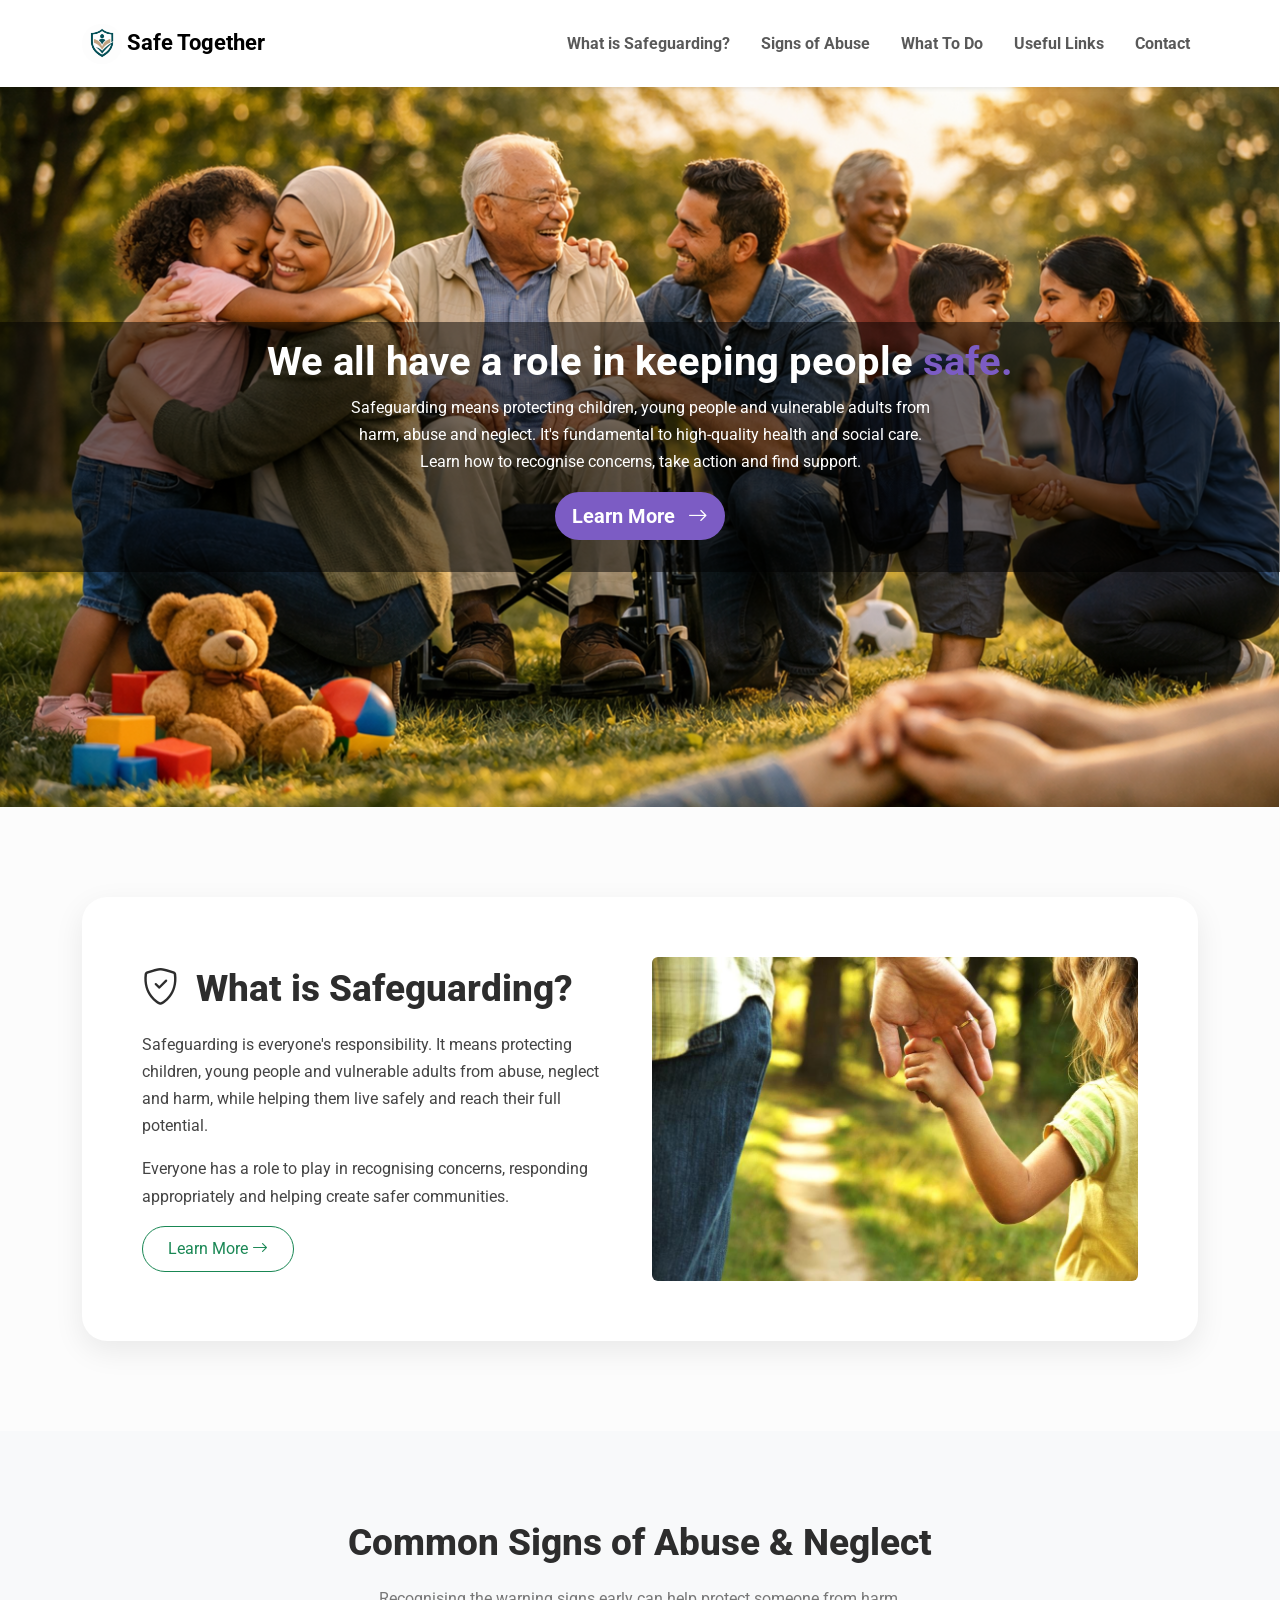
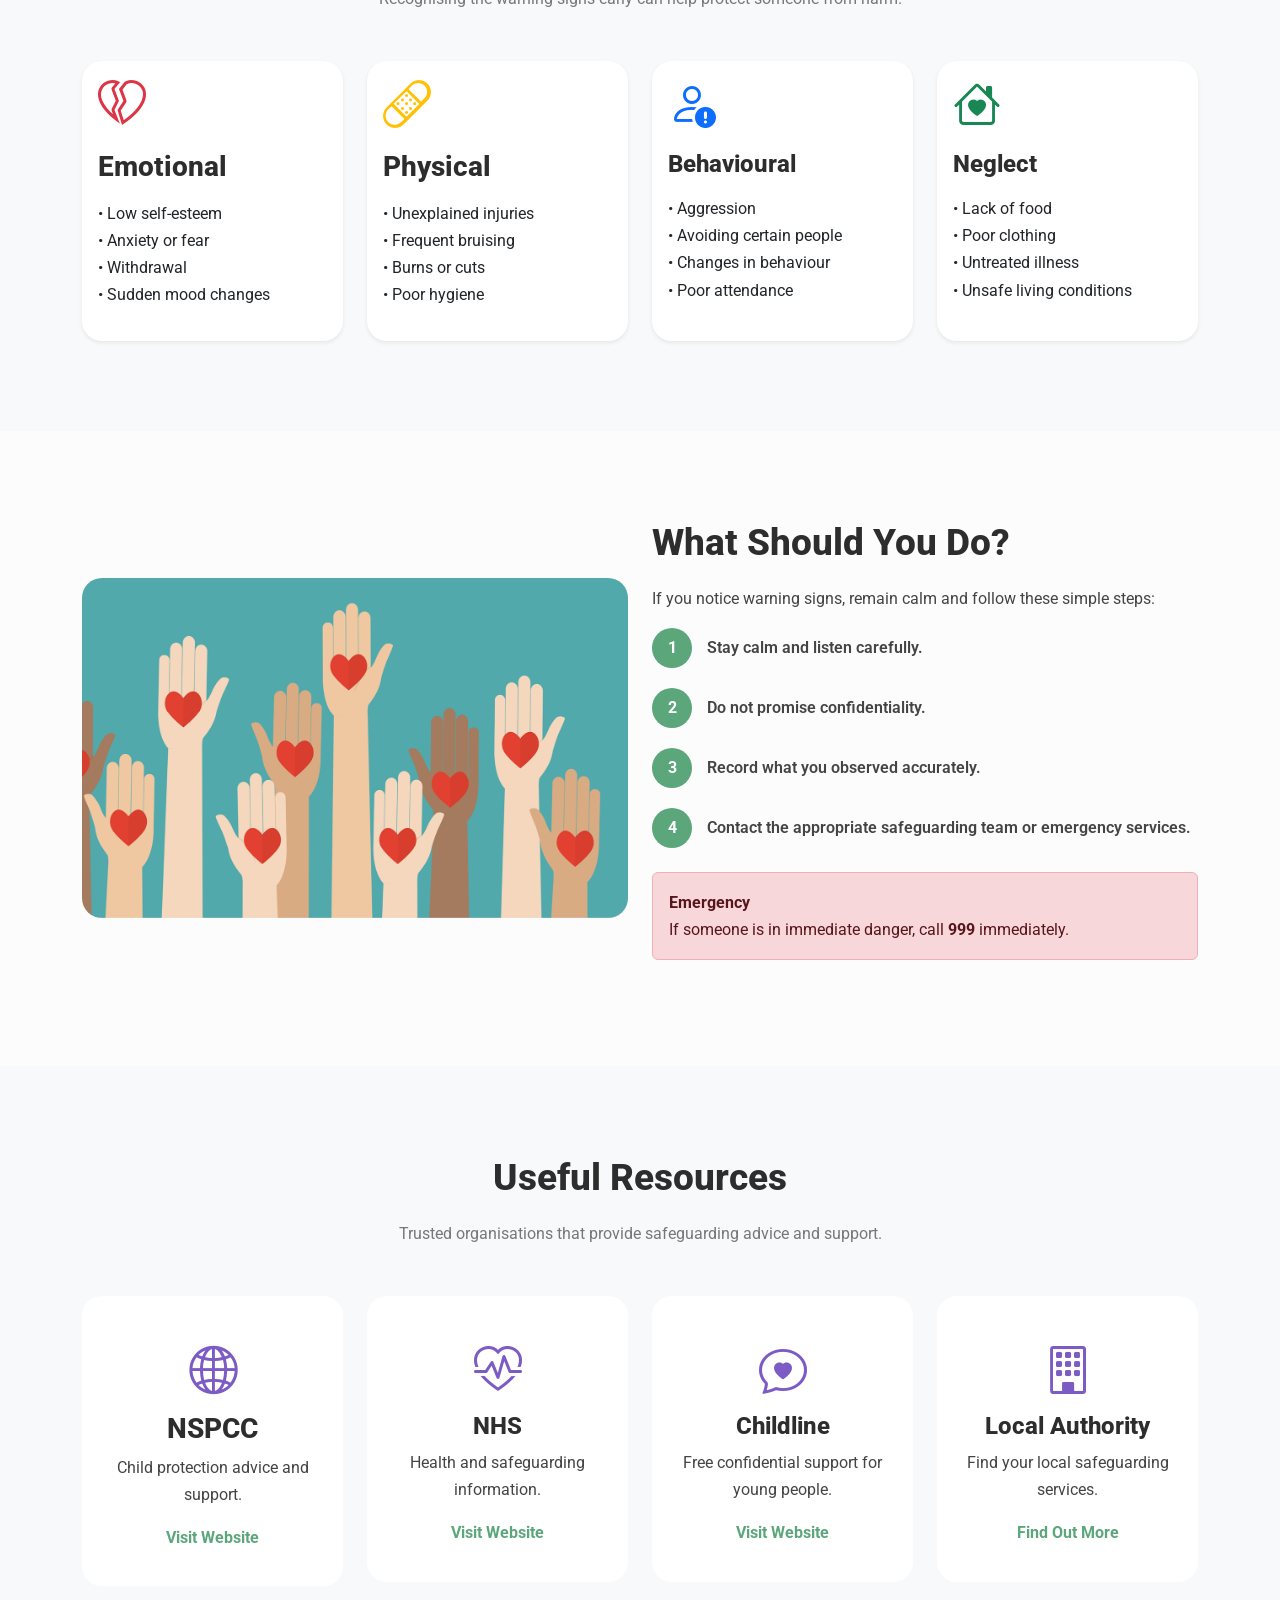
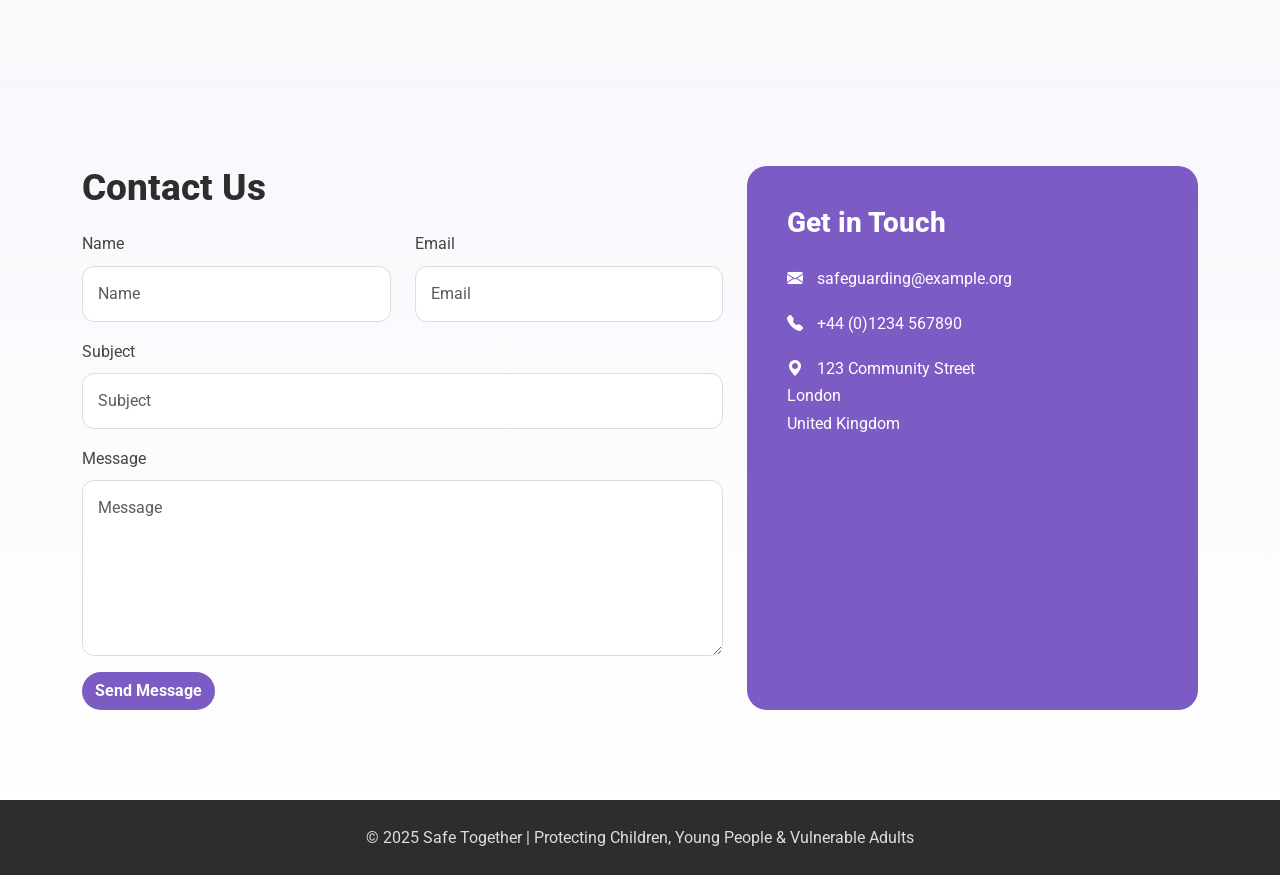
<file: index.html>
<!DOCTYPE html>
<html lang="en">

<head>
    <meta charset="UTF-8">
    <meta name="viewport" content="width=device-width, initial-scale=1">
    <meta name="description" content="Learn about safeguarding, recognise the signs of abuse and 
     neglect, understand what to do next, and access trusted support and safeguarding resources.">

    <title>Safe Together | Safeguarding</title>

    <!-- favicons generated by favicon.io -->
    <link rel="apple-touch-icon" sizes="180x180" href="assets/images/apple-touch-icon.png">
    <link rel="icon" type="image/png" sizes="32x32" href="assets/images/favicon-32x32.png">
    <link rel="icon" type="image/png" sizes="16x16" href="assets/images/favicon-16x16.png">

    <!-- Bootstrap -->
    <link href="https://cdn.jsdelivr.net/npm/bootstrap@5.3.3/dist/css/bootstrap.min.css" rel="stylesheet">

    <!-- Bootstrap Icons -->
    <link rel="stylesheet" href="https://cdn.jsdelivr.net/npm/bootstrap-icons@1.11.3/font/bootstrap-icons.min.css">

    <!-- Custom CSS -->
    <link rel="stylesheet" href="assets/css/style.css">
</head>

<body class="d-flex flex-column min-vh-100">

    <!-- ================= NAVIGATION ================= -->

    <nav class="navbar navbar-expand-lg navbar-light bg-white shadow-sm sticky-top">
        <div class="container">

            <a class="navbar-brand fw-bold" href="#">
                <img src="assets/images/logo.png" alt="Safe Together logo" width="40" height="40"
                    class="rounded-circle">
                Safe Together
            </a>

            <button class="navbar-toggler" type="button" data-bs-toggle="collapse" data-bs-target="#navbar">

                <span class="navbar-toggler-icon"></span>

            </button>

            <div class="collapse navbar-collapse" id="navbar">

                <ul class="navbar-nav ms-auto">

                    <li class="nav-item">
                        <a class="nav-link" href="#about">
                            What is Safeguarding?
                        </a>
                    </li>

                    <li class="nav-item">
                        <a class="nav-link" href="#signs">
                            Signs of Abuse
                        </a>
                    </li>

                    <li class="nav-item">
                        <a class="nav-link" href="#next">
                            What To Do
                        </a>
                    </li>

                    <li class="nav-item">
                        <a class="nav-link" href="#links">
                            Useful Links
                        </a>
                    </li>

                    <li class="nav-item">
                        <a class="nav-link" href="#contact">
                            Contact
                        </a>
                    </li>

                </ul>

            </div>

        </div>
    </nav>


    <!-- ================= HERO ================= -->

    <header class="container-fluid hero position-relative text-wrap">
        <div class="row text-center">
            <!-- <img src="assets/images/hero.png" class="img-fluid w-100 d-block mx-auto" alt="Banner"> -->

            <div class="col-12 position-absolute top-50 start-50 translate-middle hero-opacity">
                <h1 class="display4 fw-bold mt-3">We all have a role in keeping people
                    <span class="text-purple">safe.</span>

                </h1>
                <p>Safeguarding means protecting children,
                    young people and vulnerable adults
                    from harm, abuse and neglect. It's fundamental to high-quality health and social
                    care.

                    Learn how to recognise concerns,
                    take action and find support.
                </p>
                <a href="#about" class="btn btn-lg btn-purple mt-3">Learn More
                    <i class="bi bi-arrow-right ms-2"></i>
                </a>
            </div>
        </div>

    </header>



    <!-- ================= WHAT IS SAFEGUARDING ================= -->

    <section id="about" class="section-padding">

        <div class="container">

            <div class="section-card">

                <div class="row align-items-center">

                    <div class="col-lg-6">

                        <h2 class="section-title">

                            <i class="bi bi-shield-check me-2"></i>

                            What is Safeguarding?

                        </h2>

                        <p>

                            Safeguarding is everyone's responsibility.

                            It means protecting children,
                            young people and vulnerable adults
                            from abuse, neglect and harm,
                            while helping them live safely
                            and reach their full potential.

                        </p>

                        <p>

                            Everyone has a role to play in recognising
                            concerns, responding appropriately
                            and helping create safer communities.

                        </p>

                        <a href="#signs" class="btn btn-outline-success">

                            Learn More

                            <i class="bi bi-arrow-right"></i>

                        </a>

                    </div>

                    <div class="col-lg-6 text-center">

                        <img src="assets/images/what-is-safeguarding.png" class="img-fluid rounded"
                            alt="Safeguarding Illustration">

                    </div>

                </div>

            </div>

        </div>

    </section>


    <!-- ================= COMMON SIGNS ================= -->

    <section id="signs" class="section-padding bg-light">

        <div class="container">

            <div class="text-center mb-5">

                <h2 class="section-title">
                    Common Signs of Abuse & Neglect
                </h2>

                <p class="section-subtitle">
                    Recognising the warning signs early can help protect someone from harm.
                </p>

            </div>

            <div class="row g-4">

                <div class="col-md-6 col-lg-3">

                    <div class="card h-100 border-0 shadow-sm sign-card">

                        <div class="card-body">

                            <i class="bi bi-heartbreak display-5 text-danger"></i>

                            <h3 class="mt-3">Emotional</h3>

                            <ul class="list-unstyled mt-3">

                                <li>• Low self-esteem</li>
                                <li>• Anxiety or fear</li>
                                <li>• Withdrawal</li>
                                <li>• Sudden mood changes</li>

                            </ul>

                        </div>

                    </div>

                </div>

                <div class="col-md-6 col-lg-3">

                    <div class="card h-100 border-0 shadow-sm sign-card">

                        <div class="card-body">

                            <i class="bi bi-bandaid display-5 text-warning"></i>

                            <h3 class="mt-3">Physical</h3>

                            <ul class="list-unstyled mt-3">

                                <li>• Unexplained injuries</li>
                                <li>• Frequent bruising</li>
                                <li>• Burns or cuts</li>
                                <li>• Poor hygiene</li>

                            </ul>

                        </div>

                    </div>

                </div>

                <div class="col-md-6 col-lg-3">

                    <div class="card h-100 border-0 shadow-sm sign-card">

                        <div class="card-body">

                            <i class="bi bi-person-exclamation display-5 text-primary"></i>

                            <h4 class="mt-3">Behavioural</h4>

                            <ul class="list-unstyled mt-3">

                                <li>• Aggression</li>
                                <li>• Avoiding certain people</li>
                                <li>• Changes in behaviour</li>
                                <li>• Poor attendance</li>

                            </ul>

                        </div>

                    </div>

                </div>

                <div class="col-md-6 col-lg-3">

                    <div class="card h-100 border-0 shadow-sm sign-card">

                        <div class="card-body">

                            <i class="bi bi-house-heart display-5 text-success"></i>

                            <h4 class="mt-3">Neglect</h4>

                            <ul class="list-unstyled mt-3">

                                <li>• Lack of food</li>
                                <li>• Poor clothing</li>
                                <li>• Untreated illness</li>
                                <li>• Unsafe living conditions</li>

                            </ul>

                        </div>

                    </div>

                </div>

            </div>

        </div>

    </section>


    <!-- ================= WHAT TO DO NEXT ================= -->

    <section id="next" class="section-padding">

        <div class="container">

            <div class="row align-items-center">

                <div class="col-lg-6">

                    <img src="assets/images/what-to-do-next.png" class="img-fluid what-image"
                        alt="Support Illustration">

                </div>

                <div class="col-lg-6">

                    <h2 class="section-title">
                        What Should You Do?
                    </h2>

                    <p>
                        If you notice warning signs, remain calm and follow these simple steps:
                    </p>

                    <div class="step">

                        <span class="step-number">1</span>

                        Stay calm and listen carefully.

                    </div>

                    <div class="step">

                        <span class="step-number">2</span>

                        Do not promise confidentiality.

                    </div>

                    <div class="step">

                        <span class="step-number">3</span>

                        Record what you observed accurately.

                    </div>

                    <div class="step">

                        <span class="step-number">4</span>

                        Contact the appropriate safeguarding team or emergency services.

                    </div>

                    <div class="alert alert-danger mt-4">

                        <strong>Emergency</strong><br>

                        If someone is in immediate danger,
                        call <strong>999</strong> immediately.

                    </div>

                </div>

            </div>

        </div>

    </section>


    <!-- ================= USEFUL LINKS ================= -->

    <section id="links" class="section-padding bg-light">

        <div class="container">

            <div class="text-center mb-5">

                <h2 class="section-title">
                    Useful Resources
                </h2>

                <p class="section-subtitle">
                    Trusted organisations that provide safeguarding advice and support.
                </p>

            </div>

            <div class="row g-4">

                <div class="col-md-6 col-lg-3">

                    <div class="resource-card">

                        <i class="bi bi-globe2"></i>

                        <h3>NSPCC</h3>

                        <p>Child protection advice and support.</p>

                        <a href="https://www.nspcc.org.uk/" target="_blank">Visit Website</a>

                    </div>

                </div>

                <div class="col-md-6 col-lg-3">

                    <div class="resource-card">

                        <i class="bi bi-heart-pulse"></i>

                        <h4>NHS</h4>

                        <p>Health and safeguarding information.</p>

                        <a href="https://www.england.nhs.uk/safeguarding/" target="_blank">Visit Website</a>

                    </div>

                </div>

                <div class="col-md-6 col-lg-3">

                    <div class="resource-card">

                        <i class="bi bi-chat-heart"></i>

                        <h4>Childline</h4>

                        <p>Free confidential support for young people.</p>

                        <a href="https://www.childline.org.uk/" target="_blank">Visit Website</a>

                    </div>

                </div>

                <div class="col-md-6 col-lg-3">

                    <div class="resource-card">

                        <i class="bi bi-building"></i>

                        <h4>Local Authority</h4>

                        <p>Find your local safeguarding services.</p>

                        <a href="https://www.gov.uk/find-local-council" target="_blank">Find Out More</a>

                    </div>

                </div>

            </div>

        </div>

    </section>

    <!-- ================= CONTACT ================= -->

    <section id="contact" class="section-padding contact-section">

        <div class="container">

            <div class="row">

                <div class="col-lg-7">

                    <h2 class="section-title">

                        Contact Us

                    </h2>

                    <form action="safe-success.html" method="get" class="contact-form">

                        <div class="row">

                            <div class="col-md-6 mb-3">
                                <label for="name" class="form-label">Name</label>
                                <input type="text" id="name" class="form-control" placeholder="Name" required>

                            </div>

                            <div class="col-md-6 mb-3">
                                <label for="email" class="form-label">Email</label>
                                <input type="email" id="email" class="form-control" placeholder="Email" required>

                            </div>

                        </div>

                        <div class="mb-3">
                            <label for="subject" class="form-label">Subject</label>
                            <input type="text" id="subject" class="form-control" placeholder="Subject" required>

                        </div>

                        <div class="mb-3">
                            <label for="message" class="form-label">Message</label>
                            <textarea class="form-control" id="message" rows="6" placeholder="Message"
                                required></textarea>

                        </div>

                        <button type="submit" class="btn btn-purple">
                            Send Message
                        </button>

                    </form>

                </div>

                <div class="col-lg-5">

                    <div class="contact-card">

                        <h3>Get in Touch</h3>

                        <p>

                            <i class="bi bi-envelope-fill"></i>

                            safeguarding@example.org

                        </p>

                        <p>

                            <i class="bi bi-telephone-fill"></i>

                            +44 (0)1234 567890

                        </p>

                        <p>

                            <i class="bi bi-geo-alt-fill"></i>

                            123 Community Street<br>
                            London<br>
                            United Kingdom

                        </p>

                    </div>

                </div>

            </div>

        </div>

    </section>


    <!-- ================= FOOTER ================= -->

    <footer class="py-4 text-center">

        <div class="container">

            <p class="mb-0">

                © 2025 Safe Together | Protecting Children,
                Young People & Vulnerable Adults

            </p>

        </div>

    </footer>


    <!-- Bootstrap JS -->

    <script src="https://cdn.jsdelivr.net/npm/bootstrap@5.3.3/dist/js/bootstrap.bundle.min.js"></script>

</body>

</html>
</file>
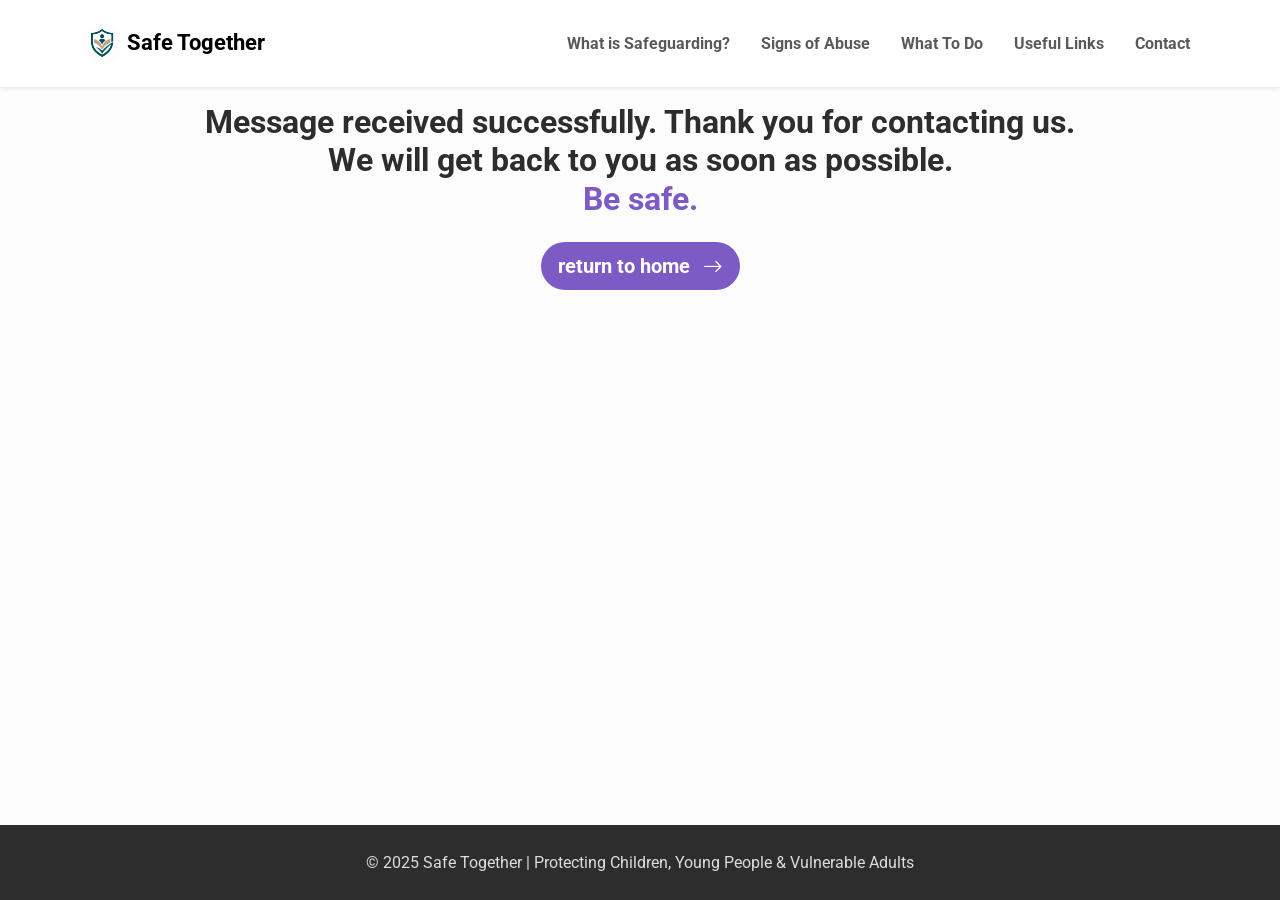
<file: safe-success.html>
<!DOCTYPE html>
<html lang="en">

<head>
    <meta charset="UTF-8">
    <meta name="viewport" content="width=device-width, initial-scale=1">
    <meta name="description" content="Learn about safeguarding, recognise the signs of abuse and 
     neglect, understand what to do next, and access trusted support and safeguarding resources.">

    <title>Safe Together | Safeguarding</title>

    <!-- favicons generated by favicon.io -->
    <link rel="apple-touch-icon" sizes="180x180" href="assets/images/apple-touch-icon.png">
    <link rel="icon" type="image/png" sizes="32x32" href="assets/images/favicon-32x32.png">
    <link rel="icon" type="image/png" sizes="16x16" href="assets/images/favicon-16x16.png">

    <!-- Bootstrap -->
    <link href="https://cdn.jsdelivr.net/npm/bootstrap@5.3.3/dist/css/bootstrap.min.css" rel="stylesheet">

    <!-- Bootstrap Icons -->
    <link rel="stylesheet" href="https://cdn.jsdelivr.net/npm/bootstrap-icons@1.11.3/font/bootstrap-icons.min.css">

    <!-- Custom CSS -->
    <link rel="stylesheet" href="assets/css/style.css">
</head>

<body class="d-flex flex-column min-vh-100">

    <!-- ================= NAVIGATION ================= -->

    <nav class="navbar navbar-expand-lg navbar-light bg-white shadow-sm sticky-top">
        <div class="container">

            <a class="navbar-brand fw-bold" href="index.html">
                <img src="assets/images/logo.png" alt="Safe Together logo" width="40" height="40"
                    class="rounded-circle">
                Safe Together
            </a>

            <button class="navbar-toggler" type="button" data-bs-toggle="collapse" data-bs-target="#navbar">

                <span class="navbar-toggler-icon"></span>

            </button>

            <div class="collapse navbar-collapse" id="navbar">

                <ul class="navbar-nav ms-auto">

                    <li class="nav-item">
                        <a class="nav-link" href="index.html#about">
                            What is Safeguarding?
                        </a>
                    </li>

                    <li class="nav-item">
                        <a class="nav-link" href="index.html#signs">
                            Signs of Abuse
                        </a>
                    </li>

                    <li class="nav-item">
                        <a class="nav-link" href="index.html#next">
                            What To Do
                        </a>
                    </li>

                    <li class="nav-item">
                        <a class="nav-link" href="index.html#links">
                            Useful Links
                        </a>
                    </li>

                    <li class="nav-item">
                        <a class="nav-link" href="index.html#contact">
                            Contact
                        </a>
                    </li>

                </ul>

            </div>

        </div>
    </nav>


    <!-- ================= HERO ================= -->

    <header class="container position-relative text-wrap">
        <div class="row text-center">
            <div class="col-12 position-absolute ">
                <h1 id="success-page" class="display4 fw-bold mt-3">Message received successfully. Thank you for contacting us.
                    <br> We will get back to you as soon as possible.
                   <br><span class="text-purple">Be safe.</span>
                </h1>
                <a href="index.html" class="btn btn-lg btn-purple mt-3">return to home
                    <i class="bi bi-arrow-right ms-2"></i>
                </a>
            </div>
        </div>

    </header>
    <!-- ================= FOOTER ================= -->

    <footer class="py-4 text-center mt-auto">

        <div class="container">

            <p class="mb-0">

                © 2025 Safe Together | Protecting Children,
                Young People & Vulnerable Adults

            </p>

        </div>

    </footer>


    <!-- Bootstrap JS -->

    <script src="https://cdn.jsdelivr.net/npm/bootstrap@5.3.3/dist/js/bootstrap.bundle.min.js"></script>

</body>

</html>
</file>
<file: assets/css/style.css>
/* 
   Safe Together - CSS Stylesheet
 */

/*
   Goolgle Fonts
*/

@import url('https://fonts.googleapis.com/css2?family=Roboto:ital,wght@0,100..900;1,100..900&display=swap');


:root {
    --primary: #7c5cc4;
    --primary-light: #f8f7ea;
    --primary-dark: #6546b3;
    --secondary: #5ca67b;
    --light: #f8f7fc;
    --white: #ffffff;
    --text: #444;
    --heading: #2d2d2d;
    /* --shadow:0 10px 30px rgba(0,0,0,.08); */
}

/* 
   Golbal Styles
 */

html {
    scroll-behavior: smooth;
}

body {
    font-family: 'Roboto', sans-serif;
    color: var(--text);
    background: #fcfcfc;
    line-height: 1.7;
}

section {
    padding: 15px;
}

/*
   Typography
 */

h1,
h2,
h3,
h4,
h5,
h6 {
    color: var(--heading);
    font-weight: 800;
}

.section-title {
    font-size: 2.3rem;
    margin-bottom: 20px;
}

.section-subtitle {
    max-width: 700px;
    margin: auto;
    color: #777;
}

.section-padding {
    padding: 90px 0;
}

#success-page {
    font-size: 2rem;
    margin-top: 100px;
    color: var(--heading);
}


/* 
   Navigation
 */

.navbar {
    padding: 18px 0;
}

.navbar-brand {
    font-size: 1.4rem;
}

.nav-link {
    font-weight: 700;
    margin-left: 15px;
    transition: .3s;
}

.nav-link:hover {
    color: var(--primary);
}

/* 
   Hero
*/
header.hero {
    height: 80vh;
    min-height: 600px;
    position: absolute;
    background-image: url('../images/hero.png'); 
    background-repeat: no-repeat;
    background-size: cover;
    background-position: top center;
}

.hero-opacity {
     background-color: rgba(0, 0, 0, 0.5);
     min-height: 250px;
}


.hero p {
    max-width: 600px;
    text-align: center;
    margin: auto;
    color: var(--white);

}

.hero img {
    max-width: 100%;
    height: 50%;
}

.hero h1 {
    /* line-height:1.2; */
    color: var(--white);
}

.hero-badge {
    background: #ece6ff;
    color: var(--primary);
    padding: 10px 18px;
    font-weight: 700;
}

.hero-image {
    max-width: 90%;
    border-radius: 20px;

}

.text-purple {
    color: var(--primary);
}

/* 
   Buttons
 */

.btn-purple {
    background: var(--primary);
    color: #fff;
    border-radius: 50px;
    /* padding:12px 28px; */
    font-weight: 700;
    transition: .3s;
}

.btn-purple:hover {
    background: var(--primary-dark);
    color: #fff;
    transform: translateY(-2px);
}

.btn-outline-success {
    border-radius: 40px;
    padding: 10px 25px;
}


/* 
   Cards
 */

.section-card {
    background: #fff;
    border-radius: 25px;
    padding: 60px;
    box-shadow: 0 10px 30px rgba(0, 0, 0, .08);
    ;
}

/* what to do next section */

.what-image {
    max-width: 100%;
    border-radius: 20px;
    border: none;
}

/*
   Sign Cards
 */

.sign-card {
    border-radius: 20px;
    transition: .3s;
}

.sign-card:hover {
    transform: translateY(-8px);
    box-shadow: 0 20px 35px rgba(0, 0, 0, .12);
}

.sign-card i {
    margin-bottom: 20px;
}

/* 
   Steps
*/

.step {
    display: flex;
    align-items: center;
    margin-bottom: 20px;
    font-weight: 600;
}

.step-number {

    width: 40px;
    height: 40px;

    background: var(--secondary);

    color: #fff;

    border-radius: 50%;

    display: flex;

    justify-content: center;

    align-items: center;

    margin-right: 15px;

    font-weight: bold;

}

/*
   Resources
*/

.resource-card {

    background: #fff;

    border-radius: 20px;

    text-align: center;

    padding: 35px 25px;

    /* box-shadow: 0 10px 30px rgba(0,0,0,.08); */

    /* transition: .3s rgba(0,0,0,.08); */

}

.resource-card:hover {

    transform: translateY(-8px);

}

.resource-card i {

    font-size: 3rem;

    color: var(--primary);

    margin-bottom: 20px;

}

.resource-card a {

    text-decoration: none;

    font-weight: 700;

    color: var(--secondary);

}

/*
   Contact
*/

.contact-section {

    background: linear-gradient(180deg, #f8f7fc, #ffffff);

}

.contact-card {

    background: var(--primary);

    color: #fff;

    border-radius: 20px;

    padding: 40px;

    height: 100%;

    /* box-shadow: var(--shadow); */

}

.contact-card h3 {

    color: #fff;

    margin-bottom: 25px;

}

.contact-card p {

    margin-bottom: 18px;

}

.contact-card i {

    margin-right: 10px;

}

.form-control {

    border-radius: 12px;

    padding: 15px;

    border: 1px solid #ddd;

}

.form-control:focus {

    box-shadow: none;

    border-color: var(--primary);

}

/* 
   Footer
*/

footer {

    background: var(--heading);

    color: #ddd;

}

/* 
   Images
 */

img {

    max-width: 100%;

}

/* 
   Media Queries
 */

@media (max-width:991px) {

    .hero {

        text-align: center;

        padding: 70px 0;

    }

    .hero-image {

        margin-top: 50px;

    }

    .section-card {

        padding: 35px;

    }

    .section-title {

        font-size: 2rem;

    }

}

@media (max-width:768px) {

    .section-padding {

        padding: 70px 0;

    }

    .display-4 {

        font-size: 2.4rem;

    }

    .section-title {

        font-size: 1.8rem;

    }

    .nav-link {

        margin-left: 0;

        margin-top: 10px;

    }

    .contact-card {

        margin-top: 40px;

    }

}
</file>
